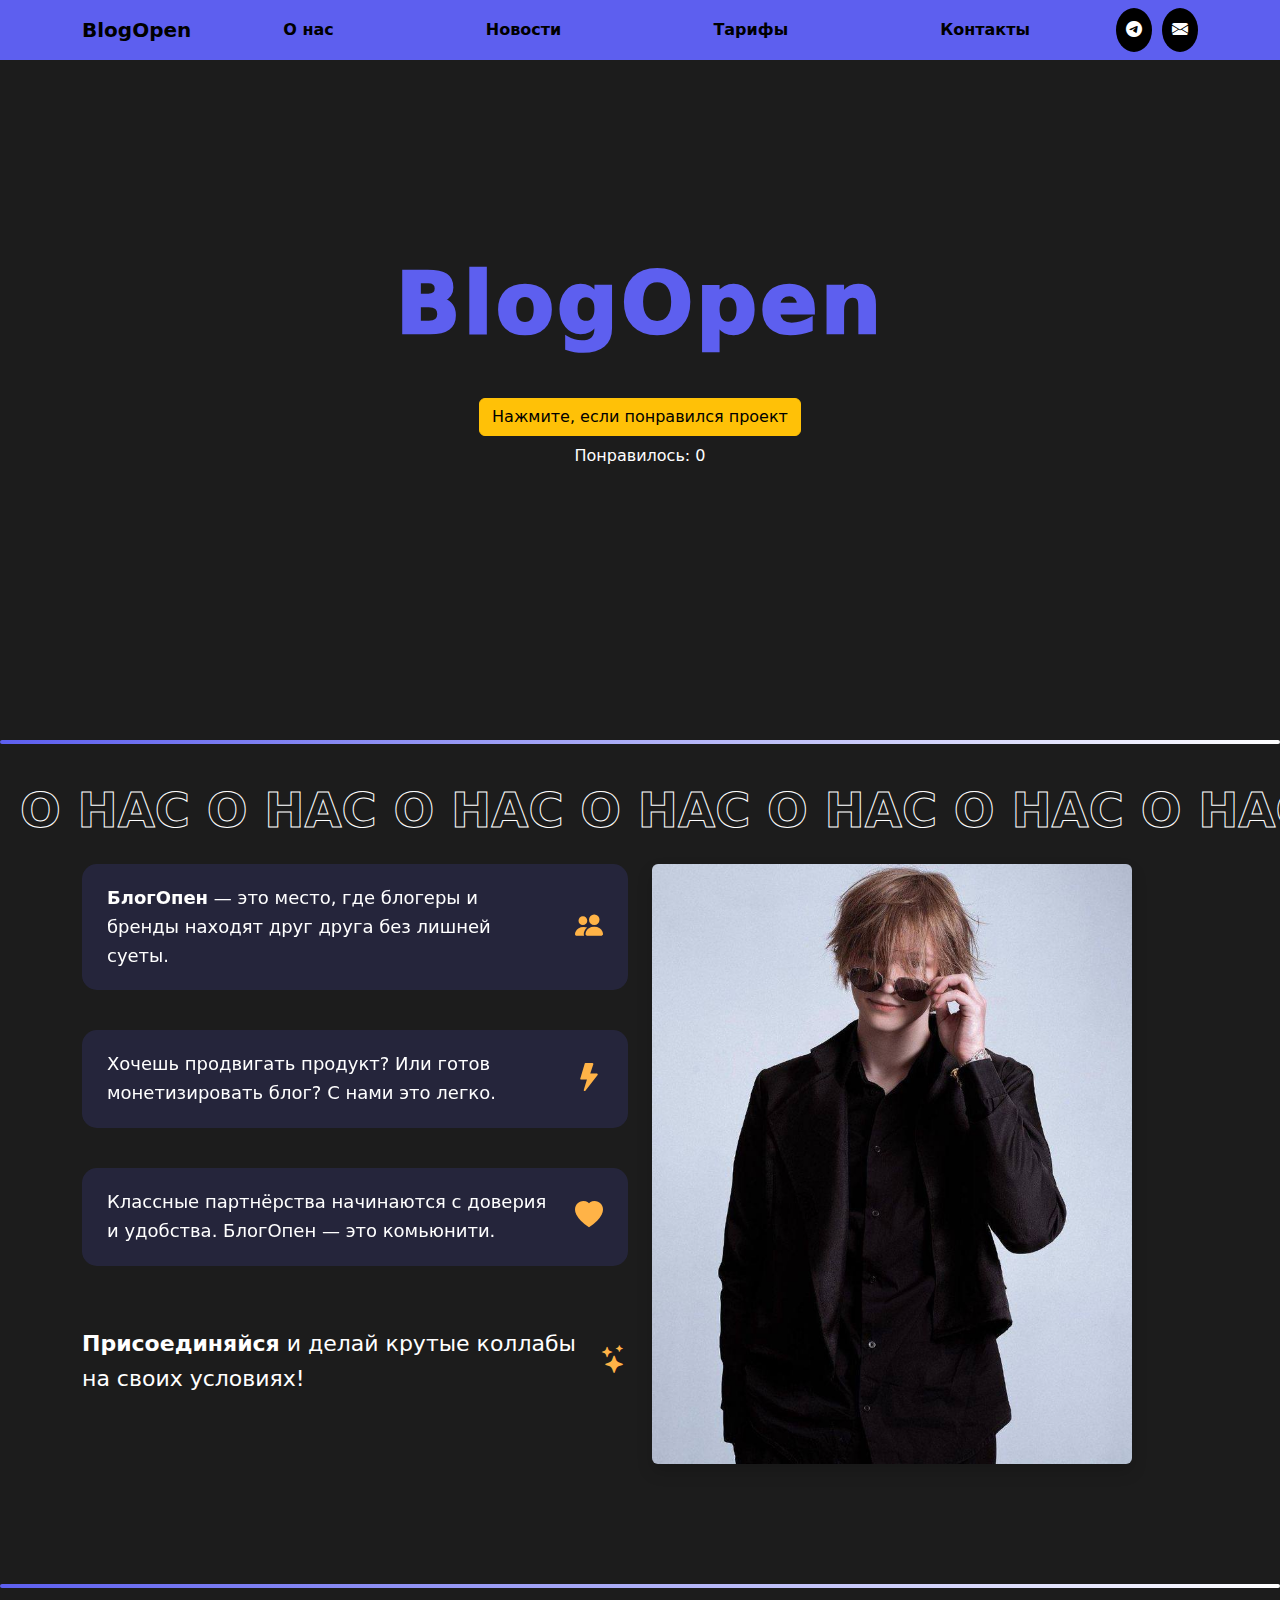
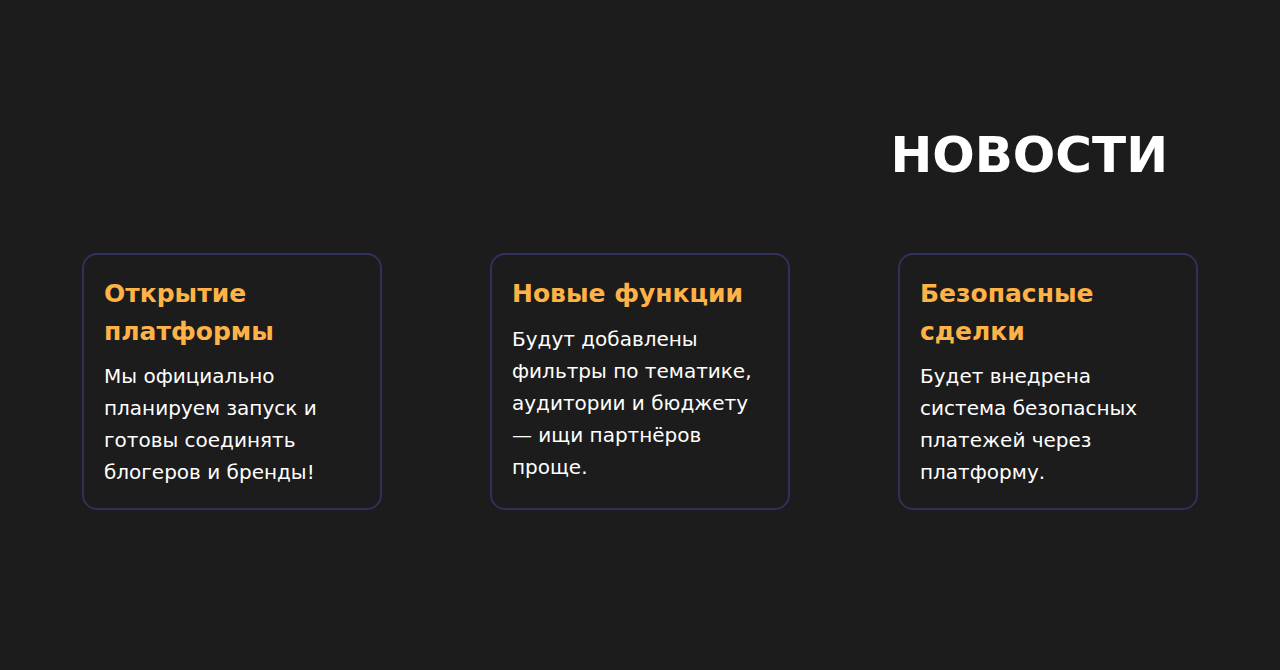
<file: index.html>
<!DOCTYPE html>
<html lang="ru">
<head>
  <meta charset="UTF-8">
  <meta name="viewport" content="width=device-width, initial-scale=1.0"> 
  <title>BlogOpen</title>
  <link rel="stylesheet" href="styles.css">
  <link href="https://cdn.jsdelivr.net/npm/bootstrap@5.3.3/dist/css/bootstrap.min.css" rel="stylesheet">
  <link href="https://cdn.jsdelivr.net/npm/bootstrap-icons@1.10.5/font/bootstrap-icons.css" rel="stylesheet">
</head>
<body>

<!-- Навигация -->
<nav class="navbar navbar-expand-lg">
  <div class="container">
    <a class="navbar-brand" href="#">BlogOpen</a>
    <button class="navbar-toggler" type="button" data-bs-toggle="collapse" data-bs-target="#mainNav">
      <span class="navbar-toggler-icon"></span>
    </button>

    <div class="collapse navbar-collapse" id="mainNav">
      <ul class="navbar-nav text-center">
        <li class="nav-item"><a class="nav-link" href="#about">О нас</a></li>
        <li class="nav-item"><a class="nav-link" href="#news">Новости</a></li>
        <li class="nav-item"><a class="nav-link" href="#tariffs">Тарифы</a></li>
        <li class="nav-item"><a class="nav-link" href="#contacts">Контакты</a></li>
      </ul>
      <div class="d-flex">
        <a href="https://t.me/mashcrashh" class="icon-btn" title="Telegram" target="_blank"><i class="bi bi-telegram"></i></a>
        <a href="mailto:info@blogopen.ru" class="icon-btn" title="Email"><i class="bi bi-envelope-fill"></i></a>
      </div>
    </div>
  </div>
</nav>
<!-- Главный блок -->
<section class="hero">
  <div class="logo">BlogOpen</div>
  <div class="like-section text-center mt-4">
    <button id="likeButton" class="btn btn-warning like-btn">Нажмите, если понравился проект</button>
    <p class="like-count mt-2">Понравилось: <span id="likeCount">0</span></p>
  </div>
  <script src="like-heart.js"></script>
</section>
  <section class="divider-section">
   <div class="lightning-divider"></div>
<!-- Кнопка регистрации 
<button onclick="window.open('register.html', '_blank', 'width=500,height=600')"
  class="btn btn-warning rounded-pill px-4 py-2">
  Зарегистрироваться
</button>
</section>
<div class="lightning-divider"></div>-->

<!-- Блок "О нас" -->
<section id="about" class="about">
<div class="scrolling-text">
  <div class="scrolling-text-inner">
    О НАС О НАС О НАС О НАС О НАС О НАС О НАС О НАС О НАС О НАС О НАС О НАС
  </div>
</div>

 <!-- <div class="about-title text-start ps-4">О НАС</div> -->

  <div class="container">
    <div class="row align-items-start">
      <!-- Левая колонка: карточки -->
      <div class="col-md-6">
        <div class="about-boxes">
          <div class="about-card">
            <span><strong>БлогОпен</strong> — это место, где блогеры и бренды находят друг друга без лишней суеты.</span>
            <i class="bi bi-people-fill about-icon"></i>
          </div>
          <div class="about-card">
            <span>Хочешь продвигать продукт? Или готов монетизировать блог? С нами это легко.</span>
            <i class="bi bi-lightning-fill about-icon"></i>
          </div>
          <div class="about-card">
            <span>Классные партнёрства начинаются с доверия и удобства. БлогОпен — это комьюнити.</span>
            <i class="bi bi-heart-fill about-icon"></i>
          </div>
          <div class="about-card no-bg">
            <span><strong>Присоединяйся</strong> и делай крутые коллабы на своих условиях!</span>
            <i class="bi bi-stars about-icon"></i>
          </div>
        </div>
      </div>

      <!-- Правая колонка: фото -->
      <div class="col-md-6">
        <img src="photo1.jpg" alt="BlogOpen" class="img-fluid rounded shadow sticky-image">
      </div>
    </div>
  </div>
</section>

 <div class="lightning-divider"></div>
<section class="divider-section">

 <!-- Блок "Новости" -->
<section id="news" class="news">
  <div class="container">
    <div class="news-title text-end">НОВОСТИ</div>

    <div class="news-items d-flex flex-wrap justify-content-between">
      <div class="news-card">
        <div class="news-heading">Открытие платформы</div>
        <div class="news-content">Мы официально планируем запуск и готовы соединять блогеров и бренды!</div>
      </div>

      <div class="news-card">
        <div class="news-heading">Новые функции</div>
        <div class="news-content">Будут добавлены фильтры по тематике, аудитории и бюджету — ищи партнёров проще.</div>
      </div>

      <div class="news-card">
        <div class="news-heading">Безопасные сделки</div>
        <div class="news-content">Будет внедрена система безопасных платежей через платформу.</div>
      </div>
    </div>
  </div>
</section>


  <script>
  // Анимация появления при скролле
  const observer = new IntersectionObserver(entries => {
    entries.forEach(entry => {
      if (entry.isIntersecting) {
        entry.target.classList.add('visible');
      }
    });
  });

  document.querySelectorAll('.animate-on-scroll').forEach(el => observer.observe(el));
</script>
  <script>
  const newsItems = document.querySelectorAll('.fade-in');

  const observer = new IntersectionObserver((entries) => {
    entries.forEach(entry => {
      if (entry.isIntersecting) {
        entry.target.classList.add('visible');
      }
    });
  }, { threshold: 0.2 });

  newsItems.forEach(item => observer.observe(item));
</script>
   <script>
  window.addEventListener('DOMContentLoaded', () => {
    const likeButton = document.getElementById('likeButton');
    const likeCountElement = document.getElementById('likeCount');
    const flash = document.getElementById('flash');
    const scriptURL = "https://script.google.com/macros/s/AKfycbwvsH0jw9GqBg3bHdwNE6FyYggeIR5M_hI58gHLv8h7I-CkA8wF5hjU29-9RhWlW6Cm/exec";

    // Получение текущего количества лайков
    fetch(scriptURL)
      .then(res => res.json())
      .then(data => {
        if (data && data.count !== undefined) {
          likeCountElement.textContent = data.count;
        }
      });

    // При нажатии на кнопку
    likeButton.addEventListener('click', () => {
      fetch(scriptURL, { method: 'POST' })
        .then(res => res.json())
        .then(data => {
          if (data && data.count !== undefined) {
            likeCountElement.textContent = data.count;
          }
        });
    });
  });
</script>
  <script src="https://cdn.jsdelivr.net/npm/bootstrap@5.3.3/dist/js/bootstrap.bundle.min.js"></script>
</body>
</html>
</file>
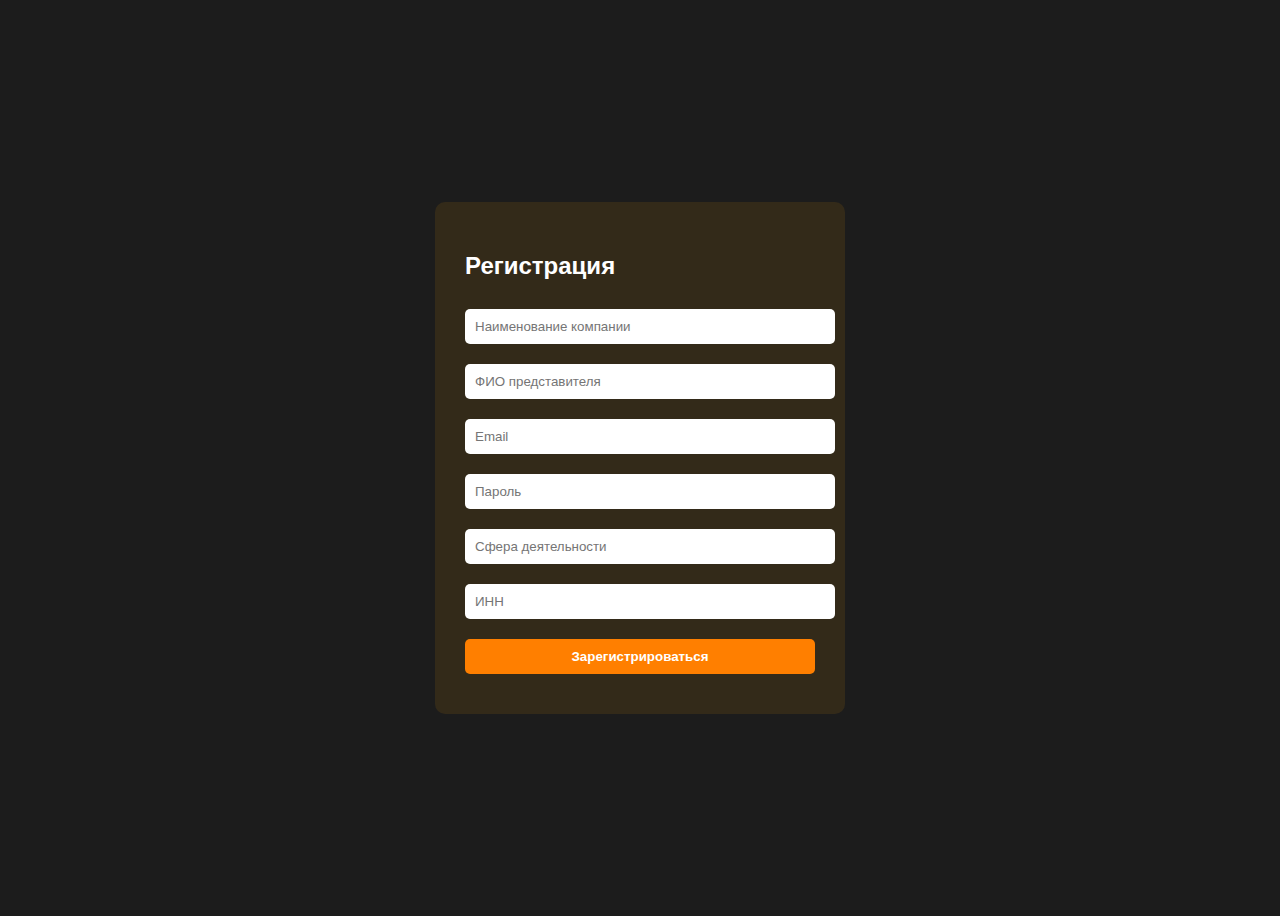
<file: register.html>
<!DOCTYPE html>
<html lang="ru">
<head>
  <meta charset="UTF-8">
  <title>Регистрация | BlogOpen</title>
  <style>
    body {
      background-color: #1c1c1c;
      color: white;
      font-family: Arial, sans-serif;
      display: flex;
      justify-content: center;
      align-items: center;
      height: 100vh;
    }
    form {
      background: rgba(255, 165, 0, 0.1);
      padding: 30px;
      border-radius: 10px;
      width: 350px;
    }
    input, select, button {
      width: 100%;
      margin: 10px 0;
      padding: 10px;
      border-radius: 5px;
      border: none;
    }
    button {
      background-color: #ff7f00;
      color: white;
      font-weight: bold;
      cursor: pointer;
    }
    button:hover {
      background-color: #e07000;
    }
  </style>
</head>
<body>

  <form id="registerForm">
    <h2>Регистрация</h2>
    <input type="text" name="companyName" placeholder="Наименование компании" required>
    <input type="text" name="representative" placeholder="ФИО представителя" required>
    <input type="email" name="email" placeholder="Email" required>
    <input type="password" name="password" placeholder="Пароль" required>
    <input type="text" name="industry" placeholder="Сфера деятельности" required>
    <input type="text" name="inn" placeholder="ИНН" required>
    <button type="submit">Зарегистрироваться</button>
  </form>

  <script>
    const form = document.getElementById('registerForm');

    form.addEventListener('submit', function(e) {
      e.preventDefault();

      const data = {
        companyName: form.companyName.value,
        representative: form.representative.value,
        email: form.email.value,
        password: form.password.value,
        industry: form.industry.value,
        inn: form.inn.value
      };

      fetch("https://script.google.com/macros/s/AKfycbzAXxxvciVudvLkhCMCawwER56GS80W3n8uWtt1psGNqwWTm4t8itsUi2EcnUzfWxXeKg/exec", {
        method: "POST",
        body: JSON.stringify(data),
        headers: {
          "Content-Type": "application/json"
        }
      })
      .then(res => res.json())
      .then(res => {
        if (res.result === 'success') {
          alert('Вы успешно зарегистрировались!');
          form.reset();
        } else {
          alert('Ошибка при регистрации. Попробуйте снова.');
        }
      })
      .catch(error => {
        console.error('Ошибка:', error);
        alert('Сервер не отвечает.');
      });
    });
  </script>

</body>
</html>
</file>
<file: styles.css>
<style>

    body {
      margin: 0;
      background-color: #1c1c1c;
      color: white;
      font-family: 'Segoe UI', sans-serif;
    }
@media (max-width: 768px) {
  .logo {
    font-size: 42px;
  }

  .about-title,
  .news-title {
    font-size: 32px;
    text-align: center;
  }

  .scrolling-text-inner {
    font-size: 24px;
  }

  .hero {
    padding: 80px 10px;
    background-color: #1c1c1c;
    position: relative;
    width: 100%
  }

  .about-card {
    font-size: 16px;
    flex-direction: column;
    align-items: flex-start;
  }

  .about-icon {
    margin-top: 10px;
  }

  .sticky-image {
    position: static;
    width: 100%;
    margin-top: 30px;
  }

  .news-items {
    flex-direction: column;
    gap: 20px;
    align-items: center;
  }

  .news-card {
    max-width: 100%;
  }

  .navbar-nav {
    flex-direction: column;
    align-items: flex-start;
  }

  .navbar-nav .nav-link {
    padding: 10px 0;
  }
}
    /* Навигация */
    .navbar {
      background-color: #5d5fef;
    }

    .navbar-brand {
      font-weight: bold;
      color: black;
    }

    .navbar-nav {
      flex: 1;
      justify-content: space-around;
    }

    .navbar-nav .nav-link {
      color: black;
      font-weight: 700;
    }

    .navbar-nav .nav-link:hover {
      color: white;
    }

    .icon-btn {
      background-color: black;
      color: white;
      border-radius: 50%;
      padding: 10px;
      margin-left: 10px;
      display: inline-flex;
      align-items: center;
      justify-content: center;
      text-decoration: none;
    }

    .icon-btn:hover {
      background-color: #333;
    }

    /* Главный блок */
   .hero {
  background-color: #1c1c1c;
  text-align: center;
  padding: 140px 20px 100px;
  min-height: 650px; /* добавляет высоту блока */
position: relative;
}

    .logo {
      font-size: 85px;
      font-weight: 1000;
      color: #5d5fef;
      margin-top: 40px;
      margin-bottom:30px;
      letter-spacing: 3px;
    }
    @media (max-width: 576px) {
        .logo {
            font-size: 48px;
        }
    }
    

    .btn-register {
      margin-top: 30px;
      padding: 14px 36px;
      background-color: white;
      color: #ffb347;
      font-size: 18px;
      border: none;
      border-radius: 30px;
      cursor: pointer;
      font-weight: bold;
      transition: 0.3s;
    }

    .btn-register:hover {
      background-color: #ffb347;
      color: white;
    }
.divider-section {
  background-color: #1c1c1c;
  padding: 30px 0;
}
/* Анимированная синяя "молния" */
.lightning-divider {
  height: 4px;
  background: linear-gradient(90deg, #5d5fef, #ffffff, #5d5fef);
  background-size: 200% auto;
  animation: lightning-glow 3s linear infinite;
  border-radius: 2px;
}

@keyframes lightning-glow {
  0% {
    background-position: 0% center;
  }
  100% {
    background-position: 200% center;
  }
}
.like-section {
  position: relative;
}

.like-btn {
  font-size: 18px;
  padding: 10px 20px;
  z-index: 1;
  position: relative;
}

.flash-effect {
  position: absolute;
  top: 50%;
  left: 50%;
  width: 150px;
  height: 150px;
  background: radial-gradient(circle, #ffff00 0%, transparent 80%);
  border-radius: 50%;
  transform: translate(-50%, -50%) scale(0);
  opacity: 0;
  transition: transform 0.3s ease-out, opacity 0.3s ease-out;
  z-index: 1;
  pointer-events: none; /* вот это важно */
}

.flash-active {
  transform: translate(-50%, -50%) scale(1.5);
  opacity: 0.8;
}

.like-count {
  font-size: 16px;
  color: white;
}
   /* Блок "О нас" */
.about {
  background-color: #1c1c1c;
  padding: 120px 20px;
  position: relative;
  overflow: hidden;
}

.about-title {
  font-size: 50px;
  font-weight: bold;
  color: white;
  margin-bottom: 50px;
}

.about-boxes {
  display: flex;
  flex-direction: column;
  gap: 20px;
}

.about-card {
  background-color: rgba(93, 95, 239, 0.15); /* синий с фиолетовым подтоном */
  border-radius: 15px;
  padding: 20px 25px;
  margin-bottom: 20px;
  color: white;
  font-size: 18px;
  line-height: 1.6;
  display: flex;
  justify-content: space-between;
  align-items: center;
  backdrop-filter: blur(4px);
}
.about-card.no-bg {
  background: none;
  backdrop-filter: none;
  border: none;
  padding-left: 0;
  padding-right: 0;
  font-size: 22px;
}
/* Убрана анимация */
.about-icon {
  font-size: 28px;
  color: #ffb347;
  margin-left: 20px;
}

/* Картинка справа, "прилипшая" */
.sticky-image {
  max-height: 600px;
  object-fit: cover;
  position: sticky;
  top: 120px;
}

/* Прокручивающийся текст сверху */
.scrolling-text {
  position: absolute;
  top: 30px;
  padding-bottom: 40px; /* добавляем немного пространства снизу */
  width: 200%;
  font-size: 48px;
  font-weight: bold;
  color: transparent;
  -webkit-text-stroke: 1px white;
  white-space: nowrap;
  animation: scrollText 10s ease-in-out infinite alternate;
}

.scrolling-text-inner {
  position: absolute;
  white-space: nowrap;
  font-size: 48px;
  font-weight: bold;
  color: transparent;
  -webkit-text-stroke: 1px white;
  animation: scrollLeftRight 16s ease-in-out infinite alternate;
}

@keyframes scrollLeftRight {
  0% {
    transform: translateX(0);
  }
  100% {
    transform: translateX(-30%);
  }
}


@media (max-width: 768px) {
  .about-card {
    flex-direction: column;
    text-align: center;
  }

  .about-text {
    text-align: center;
    width: 100%;
    display: flex;
    justify-content: center;
    align-items: center;
  }

  .about-text p {
    margin: 0;
    padding: 0 10px;
  }

  .about-icon {
    margin-top: 15px;
    margin-left: 0;
  }
}
/* Блок "Новости" */
.news {
  background-color: #1c1c1c; /* тот же фон, что и у остального сайта */
  padding: 100px 20px;
}

.news-title {
  font-size: 50px;
  font-weight: bold;
  color: white;
  margin-bottom: 60px;
  margin-right: 30px;
}

.news-items {
  gap: 30px;
}

.news-card {
  flex: 1;
  min-width: 250px;
  max-width: 300px;
  background-color: transparent;
  border: 2px solid rgba(93, 95, 239, 0.3); /* рамка синяя */
  border-radius: 15px;
  padding: 20px;
  color: white;
}

.news-heading {
  font-weight: bold;
  font-size: 25px;
  color: #ffb347; /* как цвет иконок */
  margin-bottom: 10px;
}

.news-content {
  font-size: 20px;
  line-height: 1.6;
  color: white;
}
      
  </style>
</file>
